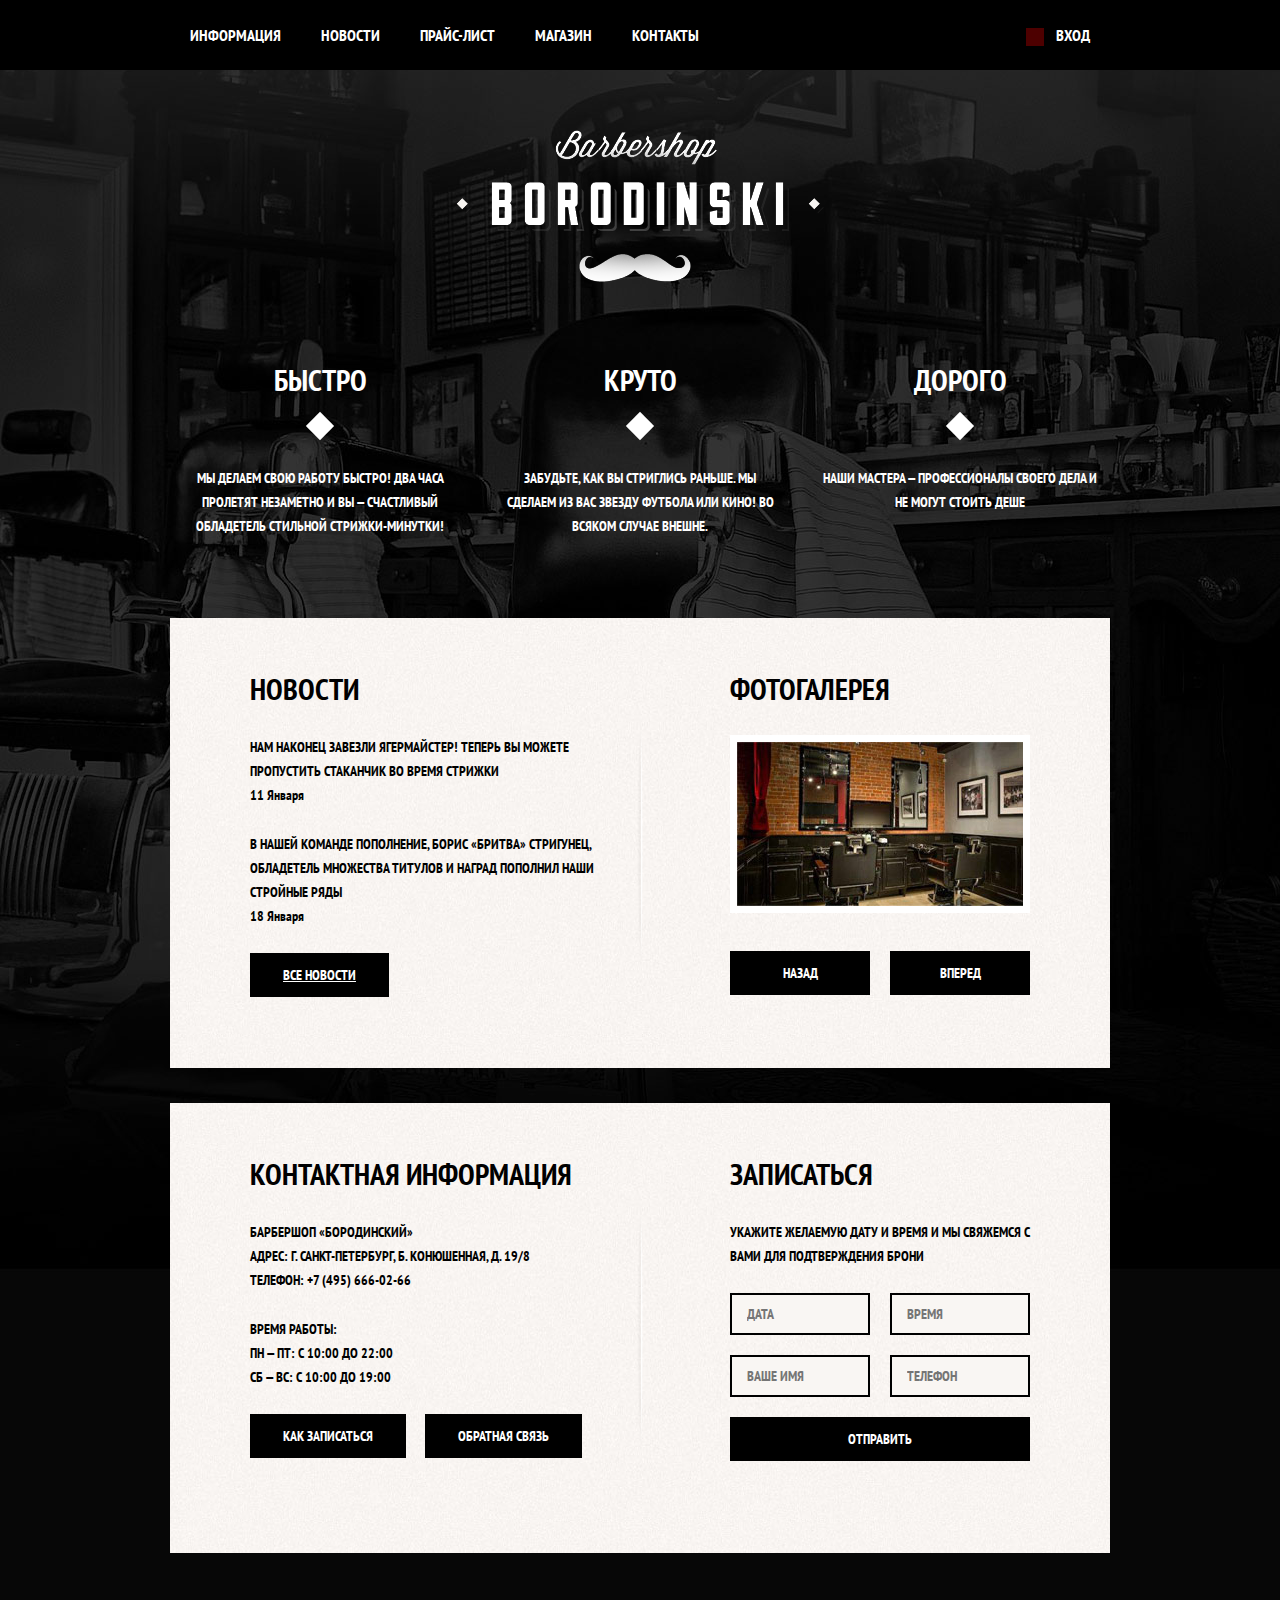
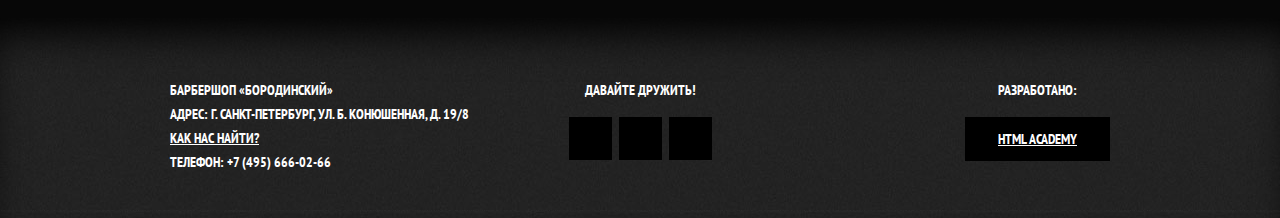
<file: index.html>
<!DOCTYPE html>
<html lang="ru">
    <head>
        <link rel="stylesheet" type="text/css" href="css\style.css">
        <link href="https://fonts.googleapis.com/css?family=PT+Sans+Narrow:400,700&amp;subset=cyrillic" rel="stylesheet">
        <meta charset="UTF-8">
        <title>Барбершоп «Бородинский»</title>
    </head>
    <body>
        <header class="main-header">
            <div class="container clearfix">
                <nav class="main-navigation">
                    <ul>
                        <li>
                            <a href="#">Информация</a>
                        </li>
                        <li>
                            <a href="#">Новости</a>
                        </li>
                        <li>
                            <a href="#">Прайс-лист</a>
                        </li>
                        <li>
                            <a href="#">Магазин</a>
                        </li>
                        <li>
                            <a href="#">Контакты</a>
                        </li>
                    </ul>
                </nav>
                <div class="user-block">
                    <a class="login" href="#">Вход</a>
                </div>
            </div>
        </header>
        <main class="container">
            <div class="index-logo">
                <img src="img/index-logo.png" width="368" height="152" alt="Барбершоп «Бородинский»">
            </div>
            <section class="features clearfix">
                <div class="features-item">
                    <b class="features-name">Быстро</b>
                    <p>МЫ ДЕЛАЕМ СВОЮ РАБОТУ БЫСТРО! ДВА ЧАСА ПРОЛЕТЯТ НЕЗАМЕТНО И ВЫ — СЧАСТЛИВЫЙ ОБЛАДЕТЕЛЬ СТИЛЬНОЙ СТРИЖКИ-МИНУТКИ!</p>
                </div>

                <div class="features-item">
                    <b class="features-name">Круто</b>
                    <p>ЗАБУДЬТЕ, КАК ВЫ СТРИГЛИСЬ РАНЬШЕ. МЫ СДЕЛАЕМ ИЗ ВАС ЗВЕЗДУ ФУТБОЛА ИЛИ КИНО! ВО ВСЯКОМ СЛУЧАЕ ВНЕШНЕ.
                    </p>
                </div>

                <div class="features-item">
                    <b class="features-name">Дорого</b>
                    <p>НАШИ МАСТЕРА — ПРОФЕССИОНАЛЫ СВОЕГО ДЕЛА И НЕ МОГУТ СТОИТЬ ДЕШЕ</p>
                </div>
            </section>
            <div class="index-content">
                <div class="index-content-left">
                    <h2 class="index-content-title">Новости</h2>
                    <ul class="news-preview">
                        <li>
                            <p>НАМ НАКОНЕЦ ЗАВЕЗЛИ ЯГЕРМАЙСТЕР! ТЕПЕРЬ ВЫ МОЖЕТЕ ПРОПУСТИТЬ СТАКАНЧИК ВО ВРЕМЯ
                                СТРИЖКИ</p>
                            <time datetime="2016-01-11">11 Января</time>
                        </li>
                        <li>
                            <p>В НАШЕЙ КОМАНДЕ ПОПОЛНЕНИЕ, БОРИС «БРИТВА» СТРИГУНЕЦ, ОБЛАДЕТЕЛЬ МНОЖЕСТВА ТИТУЛОВ И
                                НАГРАД ПОПОЛНИЛ НАШИ СТРОЙНЫЕ РЯДЫ</p>
                            <time datetime="2016-01-18">18 Января</time>
                        </li>
                    </ul>
                    <a class="btn" href="#">Все новости</a>
                </div>
                <div class="index-content-right">
                    <h2 class="index-content-title">Фотогалерея</h2>
                    <div class="gallery">
                        <figure class="gallery-content">
                            <img src="img/photo-1.jpg" width="286" height="164" alt="">
                        </figure>
                        <button class="btn gallery-prev">Назад</button>
                        <button class="btn gallery-next">Вперед</button>
                    </div>
                </div>
            </div>

                <div class="index-content">
                    <div class="index-content-left">
                        <h2 class="index-content-title">Контактная информация</h2>
                        <p>
                            БАРБЕРШОП «БОРОДИНСКИЙ»<br>
                            АДРЕС: Г. САНКТ-ПЕТЕРБУРГ, Б. КОНЮШЕННАЯ, Д. 19/8<br>
                            ТЕЛЕФОН: +7 (495) 666-02-66</p>
                        <p>
                            ВРЕМЯ РАБОТЫ:<br>
                            ПН — ПТ: С 10:00 ДО 22:00<br>
                            СБ — ВС: С 10:00 ДО 19:00
                        </p>
                        <a class="btn">Как записаться</a>
                        <a class="btn">Обратная связь</a>
                    </div>
                    <div class="index-content-right">
                        <h2 class="index-content-title">Записаться</h2>
                        <p>УКАЖИТЕ ЖЕЛАЕМУЮ ДАТУ И ВРЕМЯ И МЫ СВЯЖЕМСЯ С ВАМИ ДЛЯ ПОДТВЕРЖДЕНИЯ БРОНИ</p>
                        <form class="appointment-form" action="#" method="post">
                            <input type="text" name="date" value="" placeholder="Дата">
                            <input type="text" name="time" value="" placeholder="Время">
                            <input type="text" name="name" value="" placeholder="Ваше имя">
                            <input type="text" name="tel" value="" placeholder="Телефон">
                            <button class="btn" type="submit">Отправить</button>
                        </form>
                    </div>
                </div>
        </main>
        <footer class="main-footer">
            <div class="container">
                <section class="footer-contacts">
                    БАРБЕРШОП «БОРОДИНСКИЙ»<br>
                    АДРЕС: Г. САНКТ-ПЕТЕРБУРГ, УЛ. Б. КОНЮШЕННАЯ, Д. 19/8<br>
                    <a href="#">КАК НАС НАЙТИ?</a><br>
                    ТЕЛЕФОН: +7 (495) 666-02-66
                </section>
                <section class="footer-social">
                    <p>Давайте дружить!</p>
                    <a class="social-btn social-btn-vk" href="#">Вконтакте</a>
                    <a class="social-btn social-btn-fb" href="#">Фейсбук</a>
                    <a class="social-btn social-btn-inst" href="#">Инстаграм</a>
                </section>
                <section class="footer-copyright">
                    <p>Разработано:</p>
                    <a class="btn" href="#">HTML Academy</a>
                </section>
            </div>
        </footer>
    </body>
</html>
</file>
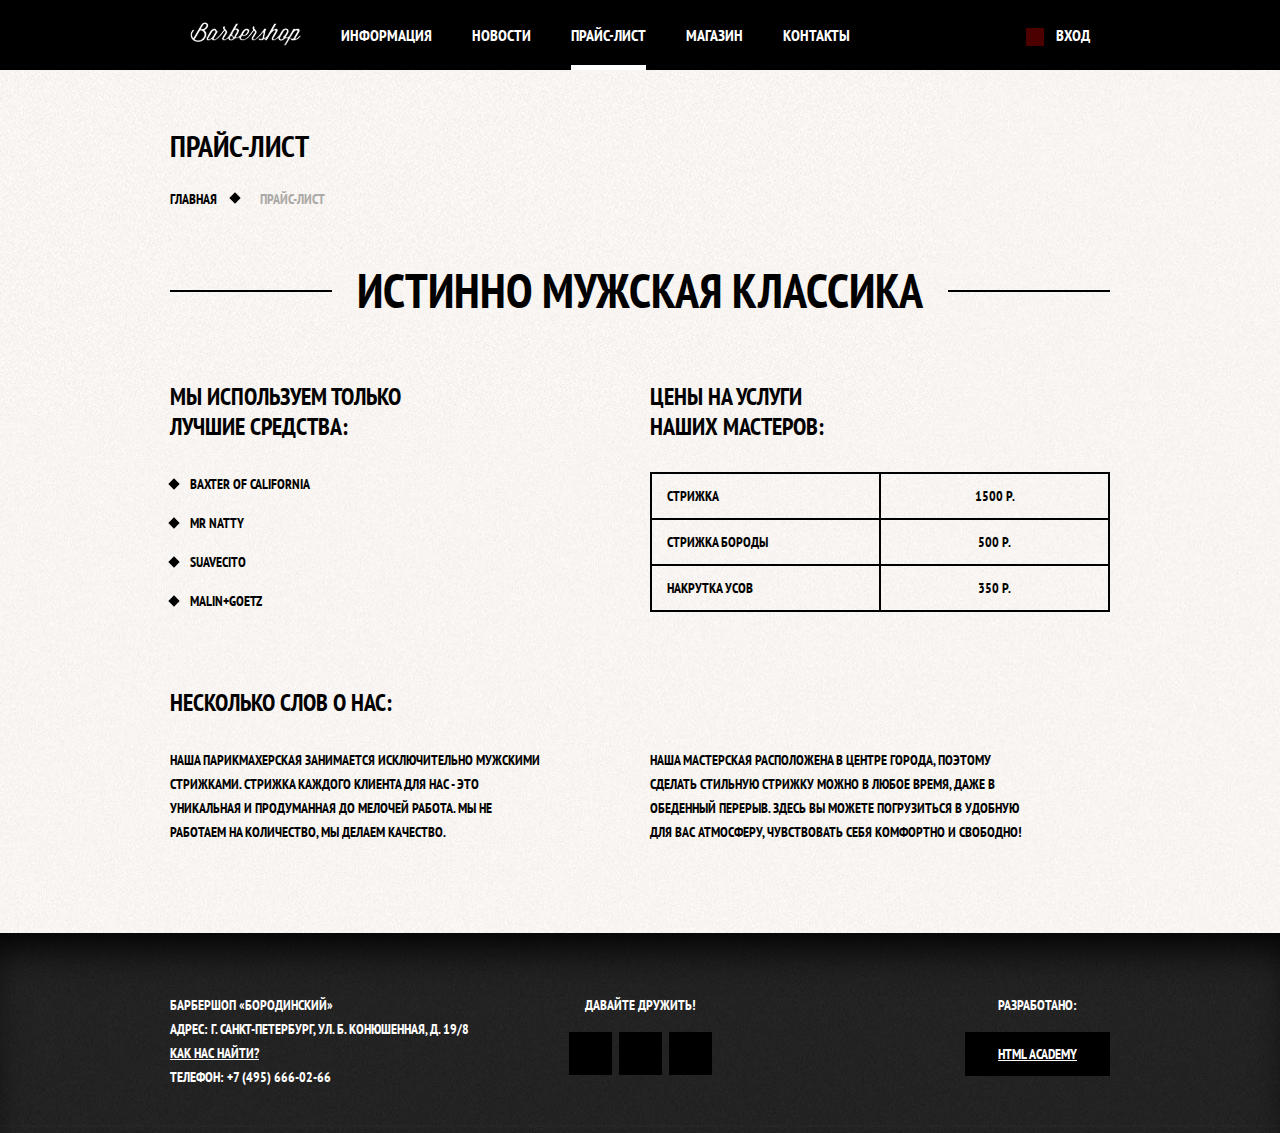
<file: index-price.html>
<!DOCTYPE html>
<html lang="ru">
    <head>
        <link rel="stylesheet" type="text/css" href="css\style.css">
        <link href="https://fonts.googleapis.com/css?family=PT+Sans+Narrow:400,700&amp;subset=cyrillic" rel="stylesheet">
        <meta charset="UTF-8">
        <title>Барбершоп «Бородинский»</title>
    </head>
    <body class="inner-page">
        <header class="main-header">
            <div class="container clearfix">
                <nav class="main-navigation">
                    <a class="logo-inner" href="index.html">
                        <img src="img/inner-logo.png" width="111" height="24" alt="Барбершоп «Бородинский»">
                    </a>
                    <ul>
                        <li>
                            <a href="#">Информация</a>
                        </li>
                        <li>
                            <a href="#">Новости</a>
                        </li>
                        <li class="active">
                            <a>Прайс-лист</a>
                        </li>
                        <li>
                            <a href="#">Магазин</a>
                        </li>
                        <li>
                            <a href="#">Контакты</a>
                        </li>
                    </ul>
                </nav>
                <div class="user-block">
                    <a class="login" href="#">Вход</a>
                </div>
            </div>
        </header>

        <main class="container">
            <div class="inner-page-title">
                <h1>Прайс-лист</h1>
                <ul class="breadcrumbs">
                    <li><a href="index.html">Главная</a></li>
                    <li class="current">Прайс-лист</li>
                </ul>
            </div>
            <div class="inner-content">
                <div class="big-heading">
                    <h2>ИСТИННО МУЖСКАЯ КЛАССИКА</h2>
                </div>

                <div class="inner-columns clearfix">
                    <div class="inner-column-left">
                        <h2>МЫ ИСПОЛЬЗУЕМ ТОЛЬКО<br>
                            ЛУЧШИЕ СРЕДСТВА:</h2>
                        <ul class="custom-list-1">
                            <li>Baxter of California</li>
                            <li>Mr Natty</li>
                            <li>Suavecito</li>
                            <li>Malin+Goetz</li>
                        </ul>
                    </div>

                    <div class="inner-column-right">
                        <h2>ЦЕНЫ НА УСЛУГИ<br>
                            НАШИХ МАСТЕРОВ:</h2>
                        <table class="prices-table">
                            <tr>
                                <td>СТРИЖКА</td>
                                <td>1500 Р.</td>
                            </tr>
                            <tr>
                                <td>СТРИЖКА БОРОДЫ</td>
                                <td>500 Р.</td>
                            </tr>
                            <tr>
                                <td>НАКРУТКА УСОВ</td>
                                <td>350 Р.</td>
                            </tr>
                        </table>
                    </div>
                </div>

                <div class="inner-columns clearfix">

                    <h2>НЕСКОЛЬКО СЛОВ О НАС:</h2>
                    <div class="inner-column-left">
                        <p class="short-text">Наша парикмахерская занимается исключительно мужскими стрижками. Стрижка каждого клиента для нас - это уникальная и продуманная до мелочей работа. Мы не работаем на количество, мы делаем качество.</p>
                    </div>
                    <div class="inner-column-right">
                        <p class="short-text">Наша мастерская расположена в центре города, поэтому сделать стильную стрижку можно в любое время, даже в обеденный перерыв. Здесь вы можете погрузиться в удобную для вас атмосферу, чувствовать себя комфортно и свободно!</p>
                    </div>
                </div>
            </div>

        </main>

        <footer class="main-footer">
            <div class="container">
                <section class="footer-contacts">
                    БАРБЕРШОП «БОРОДИНСКИЙ»<br>
                    АДРЕС: Г. САНКТ-ПЕТЕРБУРГ, УЛ. Б. КОНЮШЕННАЯ, Д. 19/8<br>
                    <a href="#">КАК НАС НАЙТИ?</a><br>
                    ТЕЛЕФОН: +7 (495) 666-02-66
                </section>
                <section class="footer-social">
                    <p>Давайте дружить!</p>
                    <a class="social-btn social-btn-vk" href="#">Вконтакте</a>
                    <a class="social-btn social-btn-fb" href="#">Фейсбук</a>
                    <a class="social-btn social-btn-inst" href="#">Инстаграм</a>
                </section>
                <section class="footer-copyright">
                    <p>Разработано:</p>
                    <a class="btn" href="#">HTML Academy</a>
                </section>
            </div>
        </footer>
    </body>
</html>
</file>
